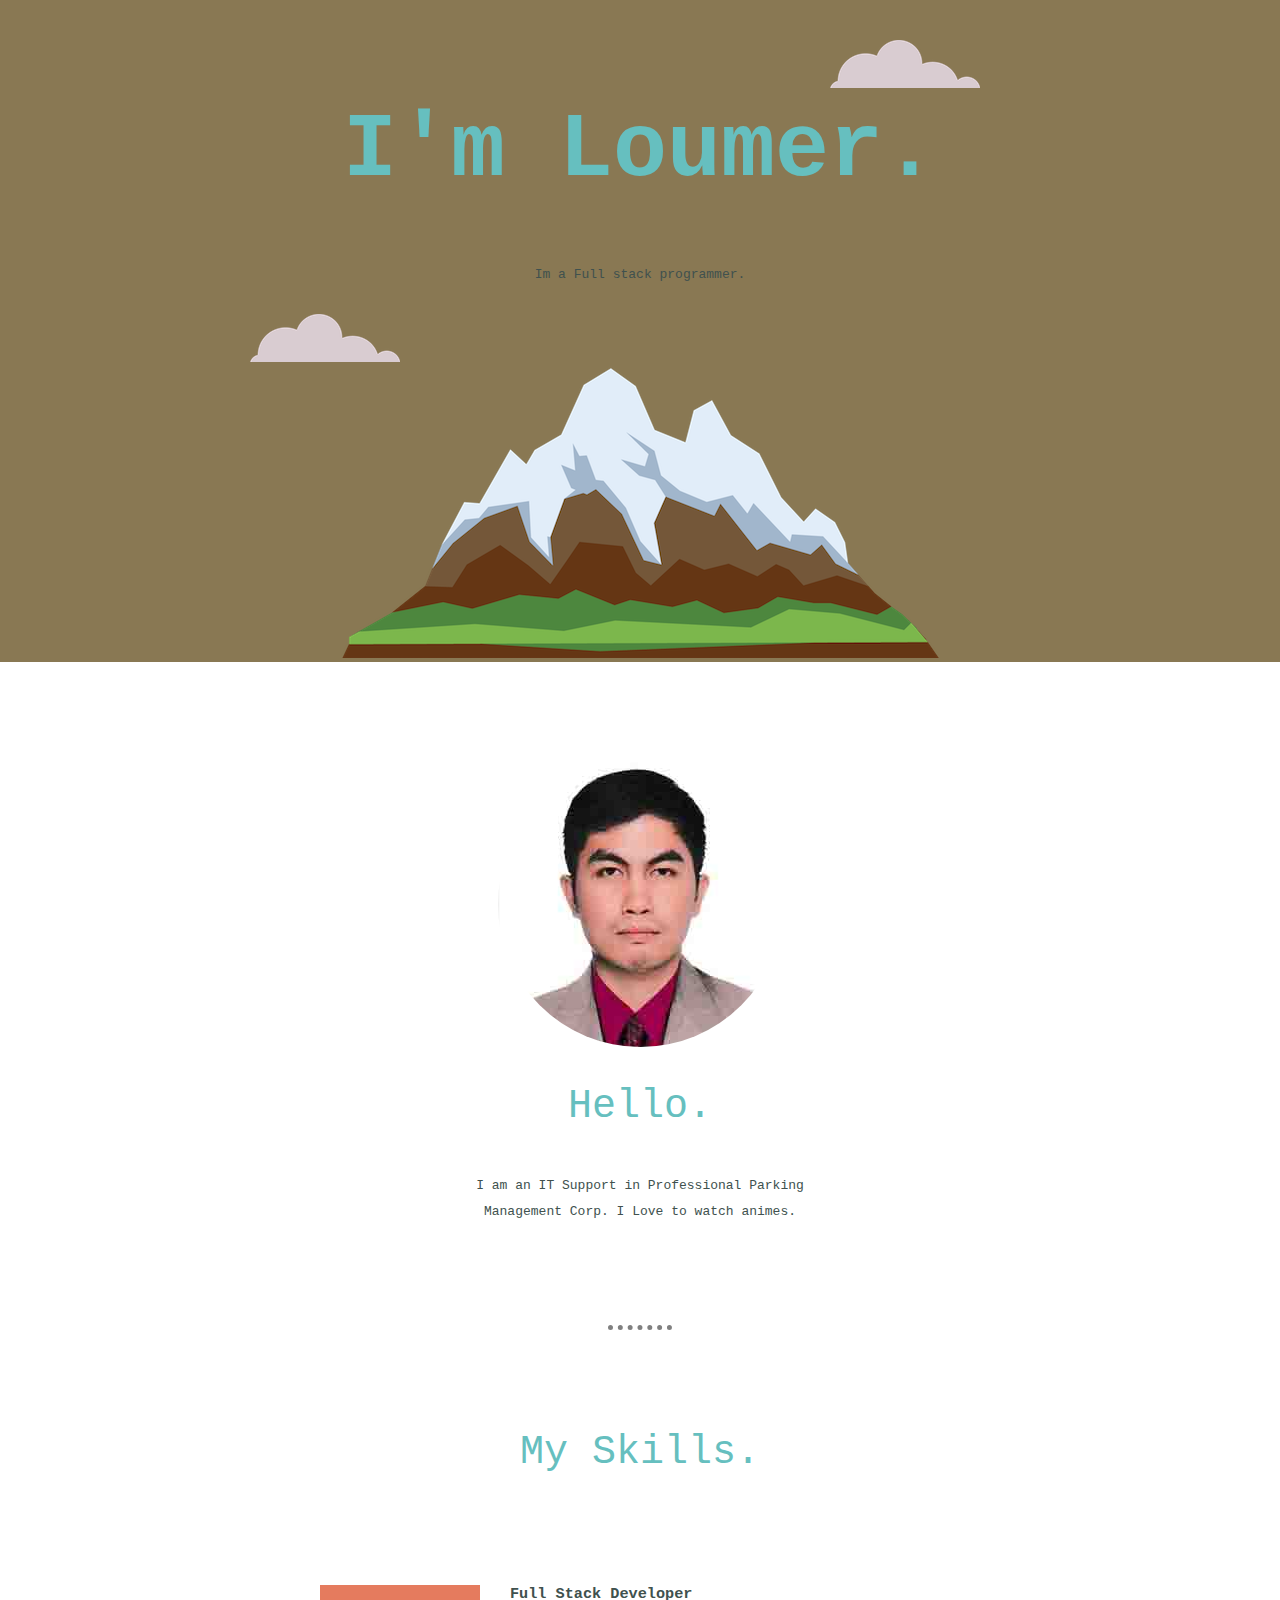
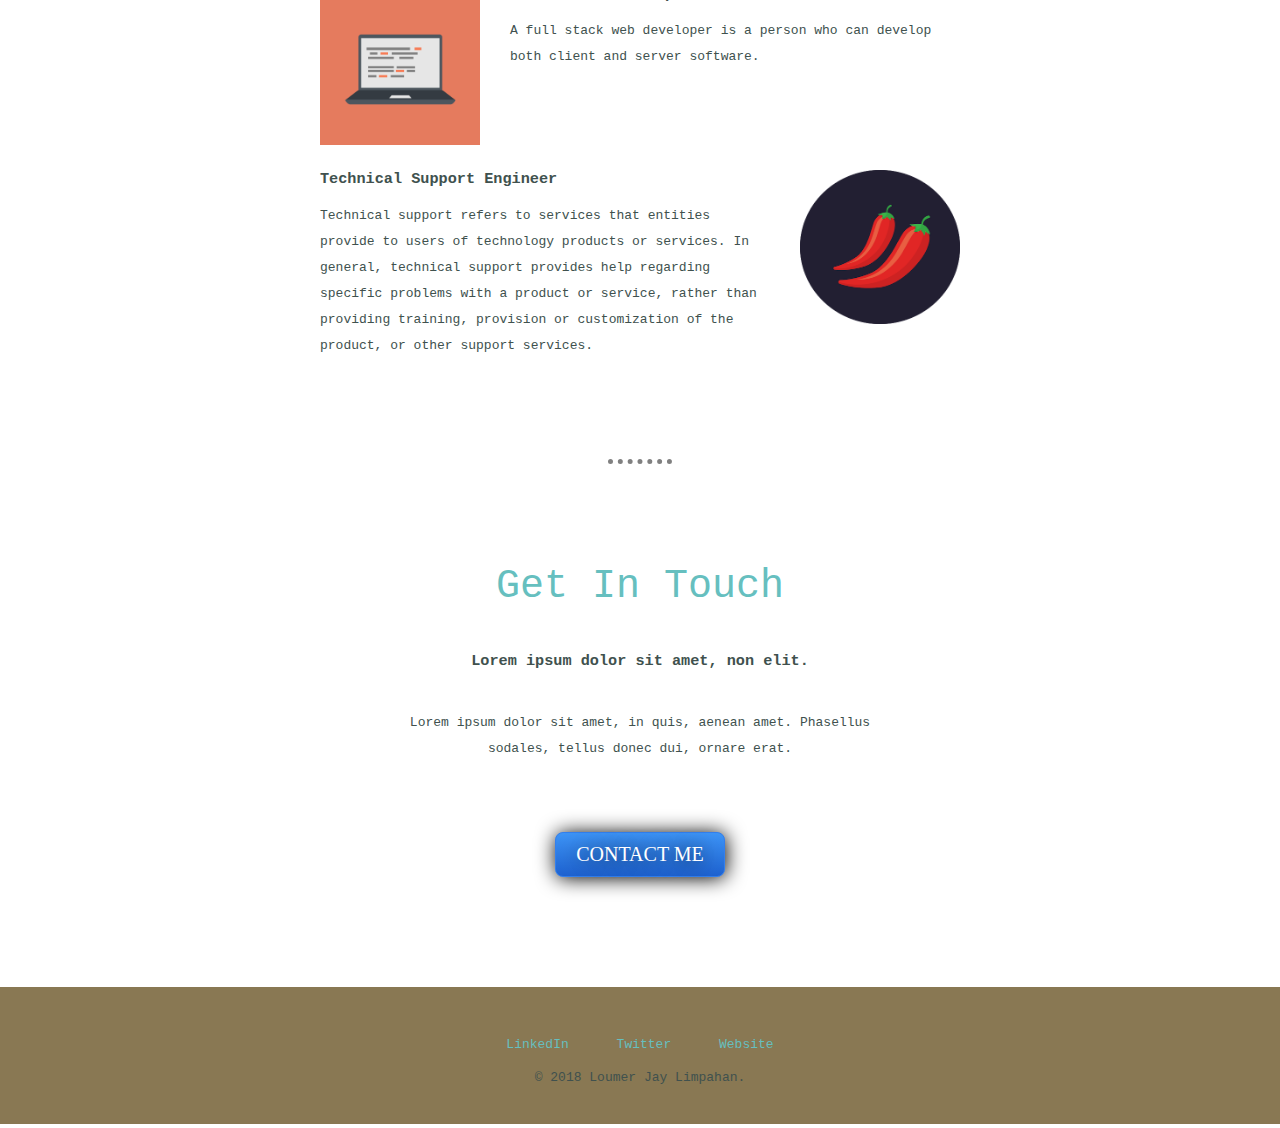
<file: index.html>
<!DOCTYPE html>
<html lang="en">
<head>
  <meta charset="UTF-8">
  <meta name="viewport" content="width=device-width, initial-scale=1.0">
  <meta http-equiv="X-UA-Compatible" content="ie=edge">
  <title>Loumer Jay Limpahan</title>
  <link rel="stylesheet" href="css/styles.css">
  <link rel="icon" href="favicon.ico">
</head>
<body>
  <div class="topcontainer">
    <img class="top-cloud" src="images/cloud.png" alt="">
    <h1>I'm Loumer.</h1>
    <p>Im a Full stack programmer.</p>
    <img class="bottom-cloud" src="images/cloud.png" alt="">
    <img src="images/mountain.png" alt="">
  </div>
  <div class="middle-container">
    <div class="profile">
      <img src="images/cv pic.png" alt="">
      <h2>Hello.</h2>
      <p class="intro">I am an IT Support in Professional Parking Management Corp. I Love to watch animes.</p>
    </div>
    <hr>
    <div class="skills">
      <h2>My Skills.</h2>
      <div class="skill-row">
        <img class="skills-img" src="images/computer.png" alt="">
        <h3>Full Stack Developer</h3>
        <p class="skill-desc">A full stack web developer is a person who can develop both client and server software.</p>
      </div>
      <div class="skill-row">
        <img class="skills2-img" src="images/chillies.png" alt="">
        <h3>Technical Support Engineer</h3>
        <p>Technical support refers to services that entities provide to users of technology products or services. In general, technical support provides help regarding specific problems with a product or service, rather than providing training, provision or customization of the product, or other support services. </p>
      </div>
    </div>
    <hr>
    <div class="contact1-me">
      <h2>Get In Touch</h2>
      <h3>Lorem ipsum dolor sit amet, non elit.</h3>
      <p class="contact-message">Lorem ipsum dolor sit amet, in quis, aenean amet. Phasellus sodales, tellus donec dui, ornare erat.</p>
      <a href="mailto:name@email.com" class="contact-me">CONTACT ME</a>
    </div>
  </div>
  <div class="bottom-container">
    <a href="https://www.linkedin.com/">LinkedIn</a>
    <a href="https://twitter.com/">Twitter</a>
    <a href="https://www.appbrewery.co/">Website</a>
    <p>© 2018 Loumer Jay Limpahan.</p>
  </div>


</body>
</html>
</file>
<file: css/styles.css>
body {
  color: #40514E;
  margin: 0;
  text-align: center;
  font-family: monospace;
}

h1 {
  color: #66BFBF;
  font-size: 90px;
  margin-top: 0;

}

h2 {
  color: #66BFBF;
  font-size: 2.5rem;
  font-weight: normal;
  padding-bottom: 10px;
}

hr {
  border-color: grey;
  border-style: none;
  border-top-style: dotted;
  border-width: 5px;
  width: 5%;
  margin: 100px auto;
}

p{
  line-height: 2;
}

a{
  color: #66BFBF;
  font-family: monospace;
  margin: 10px 20px;
text-decoration: none;
  }

  a:hover{
    color: white;
  
  }

.topcontainer {
  background-color: #897853;
  position: relative;
  padding-top: 100px;
}

.middle-container {
  margin: 100px 0;
}

.bottom-container {
  background-color: #897853;

  padding: 50px 0 20px;
}

.bottom-cloud {
  position: absolute;
  left: 250px;
  bottom: 300px;
}

.top-cloud {
  position: absolute;
  right: 300px;
  top: 40px;
}

.skill-row{
  width: 50%;
  margin: 100px auto 100px auto;
  text-align: left;

}

.skills-img{
width: 25%;
float: left;
margin-right: 30px;
}

.skills2-img{
width: 25%;
float: right;
margin-left: 30px;
}

.contact-me {
   background: #3D94F6;
   background-image: -webkit-linear-gradient(top, #3D94F6, #1E62D0);
   background-image: -moz-linear-gradient(top, #3D94F6, #1E62D0);
   background-image: -ms-linear-gradient(top, #3D94F6, #1E62D0);
   background-image: -o-linear-gradient(top, #3D94F6, #1E62D0);
   background-image: -webkit-gradient(to bottom, #3D94F6, #1E62D0);
   -webkit-border-radius: 8;
   -moz-border-radius: 8;
   border-radius: 8px;
   color: #FFFFFF;
   font-family: Brush Script MT;
   font-size: 20px;
   font-weight: 100;
   padding: 10px 20px 10px 20px;
   -webkit-box-shadow: 1px 1px 20px 0 #000000;
   -moz-box-shadow: 1px 1px 20px 0 #000000;
   box-shadow: 1px 1px 20px 0 #000000;
   text-shadow: 1px 1px 20px #000000;
   border: solid #337FED 1px;
   text-decoration: none;
   display: inline-block;
   cursor: pointer;
   text-align: center;
}

.contact-me:hover {
   border: solid #337FED 1px;
   background: #1E62D0;
   background-image: -webkit-linear-gradient(top, #1E62D0, #3D94F6);
   background-image: -moz-linear-gradient(top, #1E62D0, #3D94F6);
   background-image: -ms-linear-gradient(top, #1E62D0, #3D94F6);
   background-image: -o-linear-gradient(top, #1E62D0, #3D94F6);
   background-image: -webkit-gradient(to bottom, #1E62D0, #3D94F6);
   -webkit-border-radius: 8px;
   -moz-border-radius: 8px;
   border-radius: 8px;
   text-decoration: none;
}

.intro{
  width: 30%;
  margin:auto;
}

.contact-message{
  width: 40%;
    margin: 40px auto 60px;
}
</file>
